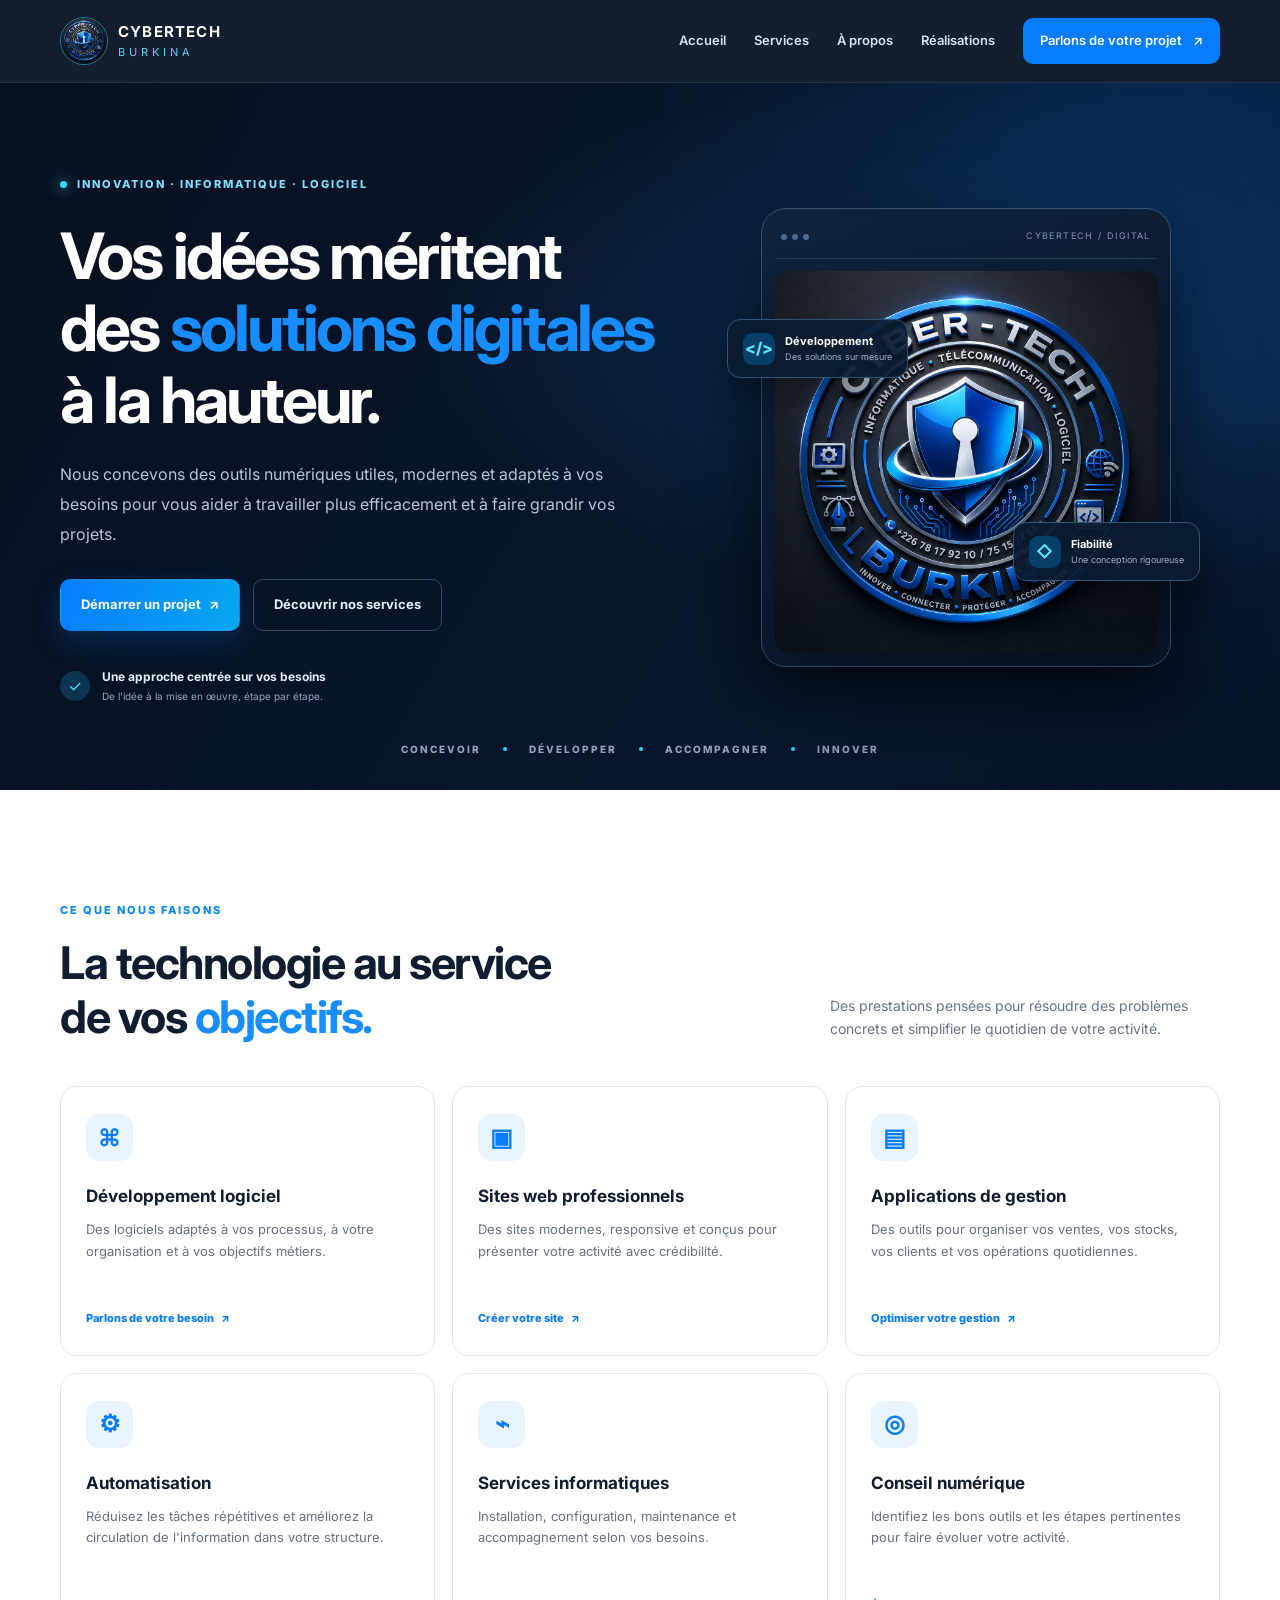
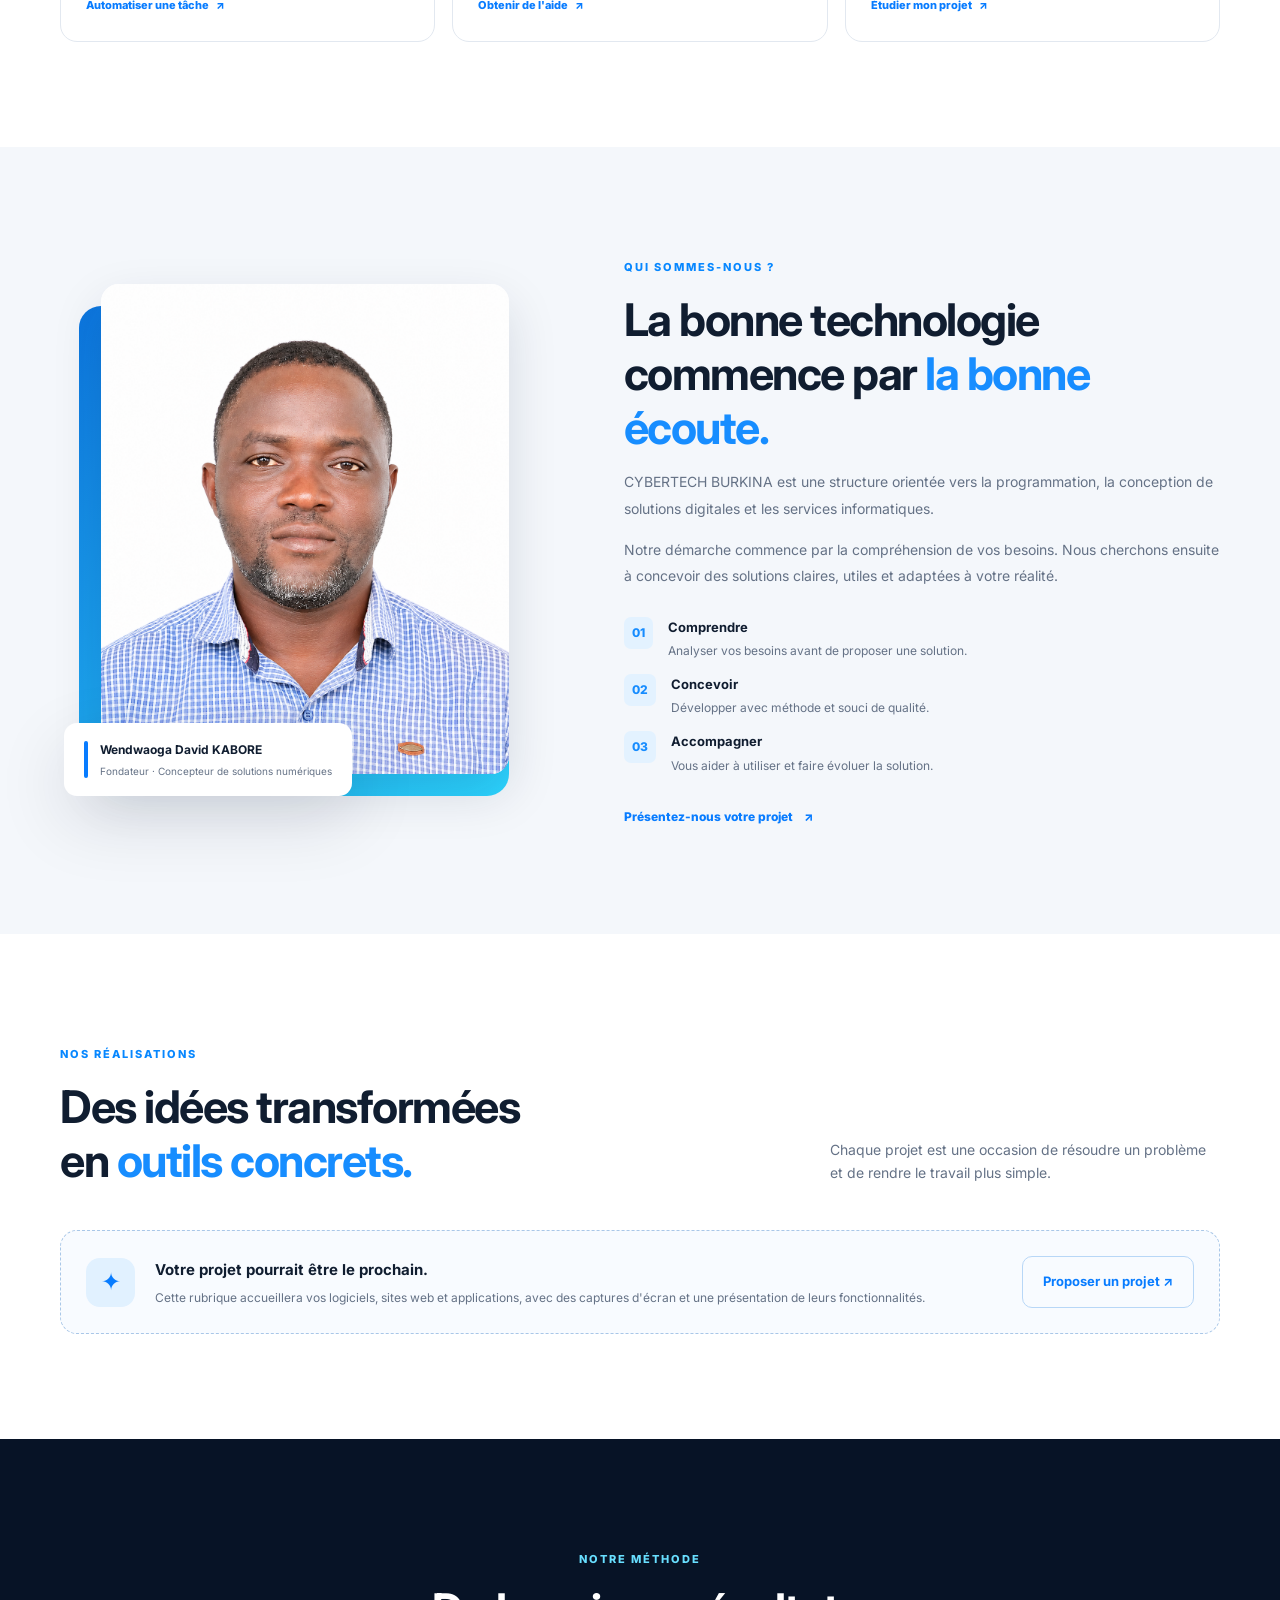
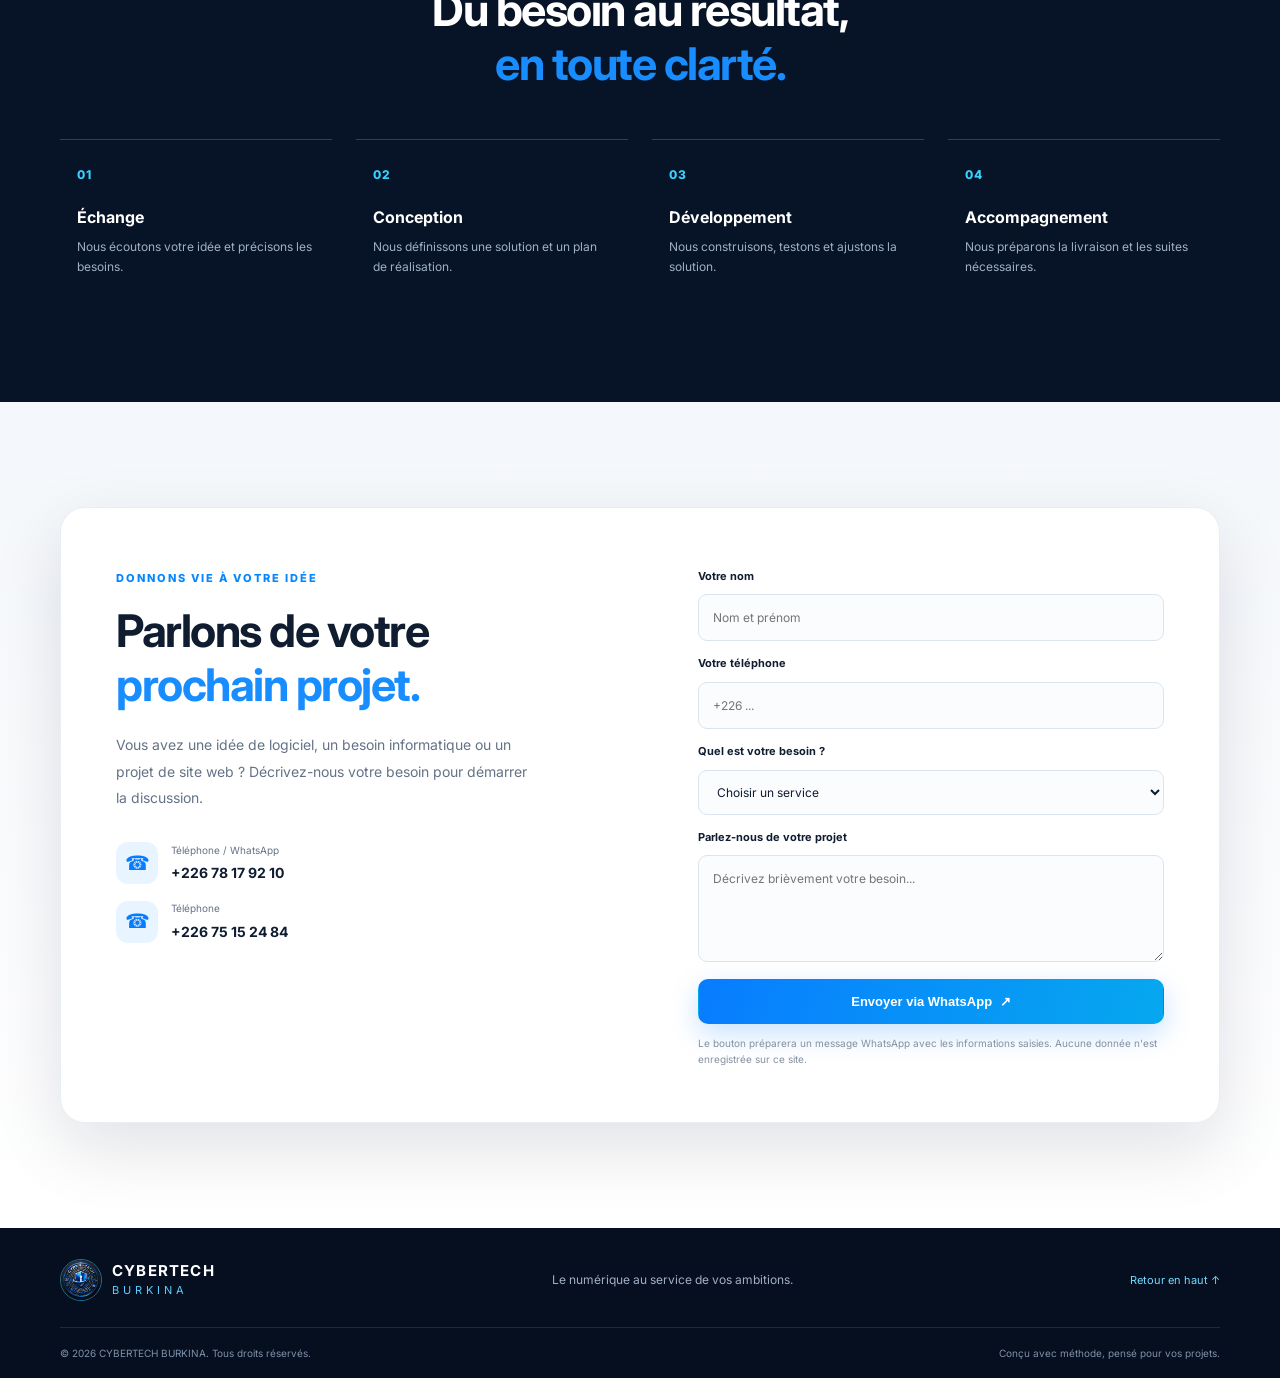
<file: CYBERTECH_BURKINA_Site_Web/cybertech_burkina_site/index.html>
<!DOCTYPE html>
<html lang="fr">
<head>
  <meta charset="UTF-8">
  <meta name="viewport" content="width=device-width, initial-scale=1.0">
  <meta name="description" content="CYBERTECH BURKINA conçoit des solutions digitales et informatiques : logiciels sur mesure, sites web, applications et accompagnement informatique.">
  <meta name="theme-color" content="#071326">
  <title>CYBERTECH BURKINA | Le numérique au service de vos ambitions</title>
  <link rel="preconnect" href="https://fonts.googleapis.com">
  <link rel="preconnect" href="https://fonts.gstatic.com" crossorigin>
  <link href="https://fonts.googleapis.com/css2?family=Inter:wght@400;500;600;700;800&display=swap" rel="stylesheet">
  <link rel="stylesheet" href="style.css">
</head>
<body>
  <header class="site-header">
    <nav class="nav container" aria-label="Navigation principale">
      <a class="brand" href="#accueil" aria-label="CYBERTECH BURKINA, accueil">
        <img src="assets/logo-cybertech.png" alt="Logo CYBERTECH BURKINA">
        <span><strong>CYBERTECH</strong><small>BURKINA</small></span>
      </a>
      <button class="menu-toggle" aria-label="Ouvrir le menu" aria-expanded="false">☰</button>
      <div class="nav-links">
        <a href="#accueil">Accueil</a>
        <a href="#services">Services</a>
        <a href="#apropos">À propos</a>
        <a href="#realisations">Réalisations</a>
        <a href="#contact" class="nav-cta">Parlons de votre projet <span>↗</span></a>
      </div>
    </nav>
  </header>

  <main>
    <section class="hero section" id="accueil">
      <div class="hero-glow"></div>
      <div class="container hero-grid">
        <div class="hero-copy">
          <div class="eyebrow"><span class="status-dot"></span> INNOVATION · INFORMATIQUE · LOGICIEL</div>
          <h1>Vos idées méritent<br>des <span>solutions digitales</span><br>à la hauteur.</h1>
          <p class="hero-lead">Nous concevons des outils numériques utiles, modernes et adaptés à vos besoins pour vous aider à travailler plus efficacement et à faire grandir vos projets.</p>
          <div class="hero-actions">
            <a class="button button-primary" href="#contact">Démarrer un projet <span>↗</span></a>
            <a class="button button-secondary" href="#services">Découvrir nos services</a>
          </div>
          <div class="hero-proof">
            <span class="proof-icon">✓</span>
            <p><strong>Une approche centrée sur vos besoins</strong><br><small>De l'idée à la mise en œuvre, étape par étape.</small></p>
          </div>
        </div>
        <div class="hero-visual">
          <div class="visual-frame">
            <div class="visual-top"><span></span><span></span><span></span><small>CYBERTECH / DIGITAL</small></div>
            <img src="assets/logo-cybertech.png" alt="Emblème technologique de CYBERTECH BURKINA" class="hero-logo">
            <div class="floating-card card-code"><span class="mini-icon">&lt;/&gt;</span><div><strong>Développement</strong><small>Des solutions sur mesure</small></div></div>
            <div class="floating-card card-shield"><span class="mini-icon">◇</span><div><strong>Fiabilité</strong><small>Une conception rigoureuse</small></div></div>
          </div>
          <div class="orbit orbit-one"></div><div class="orbit orbit-two"></div>
        </div>
      </div>
      <div class="container hero-bottom"><span>CONCEVOIR</span><i></i><span>DÉVELOPPER</span><i></i><span>ACCOMPAGNER</span><i></i><span>INNOVER</span></div>
    </section>

    <section class="services section" id="services">
      <div class="container">
        <div class="section-heading">
          <div><span class="eyebrow">CE QUE NOUS FAISONS</span><h2>La technologie au service<br>de vos <span>objectifs.</span></h2></div>
          <p>Des prestations pensées pour résoudre des problèmes concrets et simplifier le quotidien de votre activité.</p>
        </div>
        <div class="service-grid">
          <article class="service-card"><div class="service-icon">⌘</div><h3>Développement logiciel</h3><p>Des logiciels adaptés à vos processus, à votre organisation et à vos objectifs métiers.</p><a href="#contact">Parlons de votre besoin <span>↗</span></a></article>
          <article class="service-card"><div class="service-icon">▣</div><h3>Sites web professionnels</h3><p>Des sites modernes, responsive et conçus pour présenter votre activité avec crédibilité.</p><a href="#contact">Créer votre site <span>↗</span></a></article>
          <article class="service-card"><div class="service-icon">▤</div><h3>Applications de gestion</h3><p>Des outils pour organiser vos ventes, vos stocks, vos clients et vos opérations quotidiennes.</p><a href="#contact">Optimiser votre gestion <span>↗</span></a></article>
          <article class="service-card"><div class="service-icon">⚙</div><h3>Automatisation</h3><p>Réduisez les tâches répétitives et améliorez la circulation de l'information dans votre structure.</p><a href="#contact">Automatiser une tâche <span>↗</span></a></article>
          <article class="service-card"><div class="service-icon">⌁</div><h3>Services informatiques</h3><p>Installation, configuration, maintenance et accompagnement selon vos besoins.</p><a href="#contact">Obtenir de l'aide <span>↗</span></a></article>
          <article class="service-card"><div class="service-icon">◎</div><h3>Conseil numérique</h3><p>Identifiez les bons outils et les étapes pertinentes pour faire évoluer votre activité.</p><a href="#contact">Étudier mon projet <span>↗</span></a></article>
        </div>
      </div>
    </section>

    <section class="about section" id="apropos">
      <div class="container about-grid">
        <div class="portrait-wrap">
          <div class="portrait-backdrop"></div>
          <img src="assets/wendwaoga-david-kabore.png" alt="Portrait de Wendwaoga David KABORE, fondateur de CYBERTECH BURKINA" class="portrait">
          <div class="portrait-caption"><span class="caption-line"></span><div><strong>Wendwaoga David KABORE</strong><small>Fondateur · Concepteur de solutions numériques</small></div></div>
        </div>
        <div class="about-copy">
          <span class="eyebrow">QUI SOMMES-NOUS ?</span>
          <h2>La bonne technologie commence par <span>la bonne écoute.</span></h2>
          <p>CYBERTECH BURKINA est une structure orientée vers la programmation, la conception de solutions digitales et les services informatiques.</p>
          <p>Notre démarche commence par la compréhension de vos besoins. Nous cherchons ensuite à concevoir des solutions claires, utiles et adaptées à votre réalité.</p>
          <div class="values">
            <div><span>01</span><p><strong>Comprendre</strong><small>Analyser vos besoins avant de proposer une solution.</small></p></div>
            <div><span>02</span><p><strong>Concevoir</strong><small>Développer avec méthode et souci de qualité.</small></p></div>
            <div><span>03</span><p><strong>Accompagner</strong><small>Vous aider à utiliser et faire évoluer la solution.</small></p></div>
          </div>
          <a class="text-link" href="#contact">Présentez-nous votre projet <span>↗</span></a>
        </div>
      </div>
    </section>

    <section class="projects section" id="realisations">
      <div class="container">
        <div class="section-heading">
          <div><span class="eyebrow">NOS RÉALISATIONS</span><h2>Des idées transformées<br>en <span>outils concrets.</span></h2></div>
          <p>Chaque projet est une occasion de résoudre un problème et de rendre le travail plus simple.</p>
        </div>
        <div class="project-notice"><div class="notice-icon">✦</div><div><strong>Votre projet pourrait être le prochain.</strong><p>Cette rubrique accueillera vos logiciels, sites web et applications, avec des captures d'écran et une présentation de leurs fonctionnalités.</p></div><a class="button button-secondary" href="#contact">Proposer un projet ↗</a></div>
      </div>
    </section>

    <section class="process section">
      <div class="container">
        <div class="center-heading"><span class="eyebrow">NOTRE MÉTHODE</span><h2>Du besoin au résultat,<br><span>en toute clarté.</span></h2></div>
        <div class="process-grid">
          <article><span class="process-number">01</span><h3>Échange</h3><p>Nous écoutons votre idée et précisons les besoins.</p></article>
          <article><span class="process-number">02</span><h3>Conception</h3><p>Nous définissons une solution et un plan de réalisation.</p></article>
          <article><span class="process-number">03</span><h3>Développement</h3><p>Nous construisons, testons et ajustons la solution.</p></article>
          <article><span class="process-number">04</span><h3>Accompagnement</h3><p>Nous préparons la livraison et les suites nécessaires.</p></article>
        </div>
      </div>
    </section>

    <section class="contact section" id="contact">
      <div class="container contact-panel">
        <div class="contact-copy"><span class="eyebrow">DONNONS VIE À VOTRE IDÉE</span><h2>Parlons de votre<br><span>prochain projet.</span></h2><p>Vous avez une idée de logiciel, un besoin informatique ou un projet de site web ? Décrivez-nous votre besoin pour démarrer la discussion.</p>
          <div class="contact-details"><div class="contact-detail"><span>☎</span><p><small>Téléphone / WhatsApp</small><strong>+226 78 17 92 10</strong></p></div><div class="contact-detail"><span>☎</span><p><small>Téléphone</small><strong>+226 75 15 24 84</strong></p></div></div>
        </div>
        <form id="contact-form" class="contact-form">
          <label for="name">Votre nom</label><input id="name" name="name" type="text" placeholder="Nom et prénom" required>
          <label for="phone">Votre téléphone</label><input id="phone" name="phone" type="tel" placeholder="+226 ..." required>
          <label for="service">Quel est votre besoin ?</label><select id="service" name="service" required><option value="">Choisir un service</option><option>Développement logiciel</option><option>Création de site web</option><option>Application de gestion</option><option>Maintenance informatique</option><option>Conseil numérique</option><option>Autre demande</option></select>
          <label for="message">Parlez-nous de votre projet</label><textarea id="message" name="message" rows="4" placeholder="Décrivez brièvement votre besoin..." required></textarea>
          <button class="button button-primary form-submit" type="submit">Envoyer via WhatsApp <span>↗</span></button>
          <p class="form-note">Le bouton préparera un message WhatsApp avec les informations saisies. Aucune donnée n'est enregistrée sur ce site.</p>
        </form>
      </div>
    </section>
  </main>

  <footer class="footer">
    <div class="container footer-main">
      <a class="brand footer-brand" href="#accueil"><img src="assets/logo-cybertech.png" alt=""><span><strong>CYBERTECH</strong><small>BURKINA</small></span></a>
      <p>Le numérique au service de vos ambitions.</p>
      <a href="#accueil" class="back-top">Retour en haut ↑</a>
    </div>
    <div class="container footer-bottom"><span>© <span id="year"></span> CYBERTECH BURKINA. Tous droits réservés.</span><span>Conçu avec méthode, pensé pour vos projets.</span></div>
  </footer>
  <script src="script.js"></script>
</body>
</html>
</file>
<file: CYBERTECH_BURKINA_Site_Web/cybertech_burkina_site/style.css>
:root{--navy:#071326;--navy2:#0b1b33;--blue:#087cff;--cyan:#35d8ff;--ink:#101d30;--muted:#657286;--light:#f4f7fb;--line:#e2e8f0;--white:#fff;--radius:22px;--shadow:0 24px 70px rgba(3,20,44,.12)}
*{box-sizing:border-box}html{scroll-behavior:smooth;scroll-padding-top:88px}body{margin:0;font-family:Inter,Arial,sans-serif;color:var(--ink);line-height:1.65;background:#fff}a{color:inherit;text-decoration:none}.container{width:min(1160px,calc(100% - 44px));margin-inline:auto}.section{padding:105px 0}.site-header{position:sticky;top:0;z-index:20;background:rgba(5,16,33,.94);backdrop-filter:blur(16px);border-bottom:1px solid rgba(255,255,255,.08)}.nav{height:82px;display:flex;align-items:center;justify-content:space-between}.brand{display:flex;align-items:center;gap:10px;color:white}.brand img{width:48px;height:48px;object-fit:cover;border-radius:50%;border:1px solid rgba(53,216,255,.5)}.brand span{display:grid;line-height:1.1;letter-spacing:1.2px}.brand strong{font-size:15px}.brand small{font-size:11px;color:#5acfff;letter-spacing:4px;margin-top:5px}.nav-links{display:flex;align-items:center;gap:28px;color:#d6dfec;font-size:13px;font-weight:600}.nav-links>a:not(.nav-cta):hover{color:var(--cyan)}.nav-cta{padding:12px 17px;border-radius:10px;background:var(--blue);color:white}.nav-cta span,.button span{margin-left:8px}.menu-toggle{display:none;background:none;border:0;color:white;font-size:28px;cursor:pointer}
.hero{position:relative;overflow:hidden;background:radial-gradient(ellipse at 80% 35%,#102d54 0,transparent 42%),linear-gradient(120deg,#061020,#08172c 70%,#071326);color:white;padding:86px 0 24px}.hero-glow{position:absolute;width:500px;height:500px;right:-190px;top:-220px;background:#087cff;filter:blur(160px);opacity:.22}.hero-grid{position:relative;display:grid;grid-template-columns:1.08fr .92fr;gap:55px;align-items:center;min-height:490px}.eyebrow{display:inline-flex;align-items:center;gap:10px;color:#0787ff;font-size:11px;font-weight:800;letter-spacing:2px}.hero .eyebrow{color:#7ddfff}.status-dot{width:7px;height:7px;background:#35d8ff;border-radius:50%;box-shadow:0 0 14px #35d8ff}.hero h1{font-size:clamp(39px,5vw,64px);letter-spacing:-2.8px;line-height:1.12;margin:25px 0}.hero h1 span,.section-heading h2 span,.about-copy h2 span,.center-heading h2 span,.contact-copy h2 span{color:#178dff}.hero-lead{max-width:560px;color:#b7c4d7;font-size:16px;line-height:1.85}.hero-actions{display:flex;gap:13px;flex-wrap:wrap;margin-top:30px}.button{display:inline-flex;align-items:center;justify-content:center;border-radius:10px;padding:14px 20px;font-size:13px;font-weight:700;transition:transform .2s,background .2s;border:1px solid transparent;cursor:pointer}.button:hover{transform:translateY(-2px)}.button-primary{background:linear-gradient(110deg,#087cff,#06a8ef);color:#fff;box-shadow:0 10px 28px #087cff38}.button-secondary{border-color:#d6e0ec;color:inherit;background:transparent}.hero .button-secondary{border-color:#35465e;color:#e6edf7}.hero-proof{display:flex;align-items:center;gap:12px;margin-top:36px}.proof-icon{display:grid;place-items:center;width:30px;height:30px;border-radius:50%;background:#0d3450;color:#4ce0ff}.hero-proof p{margin:0;font-size:12px;color:#e5edf8}.hero-proof small{color:#93a5bc}.hero-visual{position:relative;min-height:450px;display:grid;place-items:center}.visual-frame{position:relative;width:min(100%,410px);padding:13px;border:1px solid #35516d;border-radius:25px;background:linear-gradient(145deg,#11243e,#081427);box-shadow:0 30px 80px #0008;z-index:2}.visual-top{display:flex;align-items:center;gap:5px;padding:7px 6px 14px;border-bottom:1px solid #263c57}.visual-top>span{width:6px;height:6px;border-radius:50%;background:#4a6b8f}.visual-top small{margin-left:auto;color:#7d96b6;font-size:9px;letter-spacing:1.4px}.hero-logo{display:block;width:100%;border-radius:15px;margin-top:12px;box-shadow:0 15px 40px #0005}.floating-card{position:absolute;display:flex;gap:10px;align-items:center;padding:12px 15px;border:1px solid #2b5277;border-radius:13px;background:#0a1b31ed;box-shadow:0 15px 35px #0005;white-space:nowrap}.floating-card strong,.floating-card small{display:block}.floating-card strong{font-size:11px}.floating-card small{font-size:9px;color:#9aafc9}.mini-icon{display:grid;place-items:center;width:32px;height:32px;border-radius:9px;background:#073f69;color:#5de4ff;font-weight:800}.card-code{left:-35px;top:110px}.card-shield{right:-30px;bottom:85px}.orbit{position:absolute;border:1px solid #1876c9;border-radius:50%;transform:rotate(-28deg)}.orbit-one{width:440px;height:210px;opacity:.35}.orbit-two{width:500px;height:260px;opacity:.16;transform:rotate(34deg)}.hero-bottom{display:flex;align-items:center;justify-content:center;gap:22px;padding:35px 0 8px;color:#8da4bf;font-size:10px;font-weight:800;letter-spacing:2px}.hero-bottom i{height:4px;width:4px;background:#25cfff;border-radius:50%}
.services{background:#fff}.section-heading{display:flex;justify-content:space-between;align-items:end;gap:40px;margin-bottom:42px}.section-heading h2,.about-copy h2,.center-heading h2,.contact-copy h2{font-size:clamp(31px,4vw,45px);line-height:1.2;letter-spacing:-1.5px;margin:15px 0 0}.section-heading>p{max-width:390px;color:var(--muted);font-size:14px;margin:0 0 4px}.service-grid{display:grid;grid-template-columns:repeat(3,1fr);gap:17px}.service-card{padding:27px 25px 25px;border:1px solid var(--line);border-radius:17px;background:white;transition:transform .25s,box-shadow .25s,border .25s}.service-card:hover{transform:translateY(-5px);box-shadow:var(--shadow);border-color:#b7d9ff}.service-icon{width:47px;height:47px;display:grid;place-items:center;border-radius:13px;background:#e9f4ff;color:#087cff;font-size:24px;font-weight:700}.service-card h3{font-size:17px;margin:21px 0 9px}.service-card p{font-size:13px;color:var(--muted);min-height:64px;margin:0 0 20px}.service-card>a{font-size:11px;font-weight:800;color:#087cff}.service-card>a span{margin-left:5px}
.about{background:var(--light)}.about-grid{display:grid;grid-template-columns:.88fr 1.12fr;align-items:center;gap:95px}.portrait-wrap{position:relative;max-width:430px;margin:auto;width:100%;padding:0 0 22px 22px}.portrait-backdrop{position:absolute;inset:22px 0 0 0;border-radius:22px;background:linear-gradient(140deg,#0c75de,#2dd5ff)}.portrait{position:relative;display:block;width:100%;height:490px;object-fit:cover;object-position:center top;border-radius:18px;background:white;box-shadow:0 20px 50px #091d3b22}.portrait-caption{position:absolute;left:-15px;bottom:0;display:flex;align-items:center;gap:12px;padding:17px 20px;border-radius:13px;background:white;box-shadow:var(--shadow)}.caption-line{width:4px;height:37px;border-radius:5px;background:var(--blue)}.portrait-caption strong,.portrait-caption small{display:block}.portrait-caption strong{font-size:12px}.portrait-caption small{font-size:10px;color:var(--muted);margin-top:3px}.about-copy>p{color:var(--muted);font-size:14px;line-height:1.9}.values{display:grid;gap:13px;margin:27px 0}.values>div{display:flex;gap:15px;align-items:start}.values>div>span{font-size:12px;font-weight:800;color:#168cff;background:#e3f2ff;padding:6px 8px;border-radius:7px}.values p{margin:0}.values strong,.values small{display:block}.values strong{font-size:13px}.values small{font-size:12px;color:var(--muted);margin-top:3px}.text-link{font-size:12px;font-weight:800;color:#087cff}.text-link span{margin-left:8px}
.projects{background:#fff}.project-notice{display:flex;align-items:center;gap:20px;padding:25px;border:1px dashed #a9c7e8;background:#f8fbff;border-radius:17px}.notice-icon{flex-shrink:0;display:grid;place-items:center;width:49px;height:49px;background:#e1f1ff;color:#087cff;border-radius:14px;font-size:24px}.project-notice>div:nth-child(2){flex:1}.project-notice strong{font-size:15px}.project-notice p{margin:5px 0 0;color:var(--muted);font-size:12px}.project-notice .button{color:#087cff;border-color:#b8d7f7;white-space:nowrap}
.process{background:#071326;color:white}.center-heading{text-align:center;margin-bottom:48px}.center-heading .eyebrow{color:#68dfff}.center-heading h2{margin-top:13px}.process-grid{display:grid;grid-template-columns:repeat(4,1fr);gap:24px}.process-grid article{padding:20px 17px;border-top:1px solid #27415e;position:relative}.process-number{color:#36d3ff;font-size:12px;font-weight:800;letter-spacing:1px}.process-grid h3{font-size:16px;margin:17px 0 7px}.process-grid p{font-size:12px;color:#9fb0c5;margin:0}
.contact{background:linear-gradient(180deg,#f4f7fb,#fff)}.contact-panel{display:grid;grid-template-columns:1fr .9fr;gap:65px;padding:55px;border-radius:25px;background:#fff;box-shadow:var(--shadow);border:1px solid #e8eef6}.contact-copy h2{margin-bottom:20px}.contact-copy>p{max-width:420px;color:var(--muted);font-size:14px;line-height:1.9}.contact-details{display:grid;gap:16px;margin-top:30px}.contact-detail{display:flex;align-items:center;gap:13px}.contact-detail>span{display:grid;place-items:center;width:42px;height:42px;background:#e8f4ff;color:#087cff;border-radius:12px;font-size:20px}.contact-detail p{margin:0}.contact-detail small,.contact-detail strong{display:block}.contact-detail small{font-size:10px;color:var(--muted)}.contact-detail strong{font-size:14px;margin-top:3px}.contact-form{display:grid;gap:9px}.contact-form label{font-size:11px;font-weight:700;margin-top:4px}.contact-form input,.contact-form select,.contact-form textarea{width:100%;padding:13px 14px;border:1px solid #dce4ef;border-radius:9px;background:#fbfcfe;color:var(--ink);font:inherit;font-size:12px;outline:none}.contact-form input:focus,.contact-form select:focus,.contact-form textarea:focus{border-color:#168cff;box-shadow:0 0 0 3px #168cff19}.contact-form textarea{resize:vertical}.form-submit{width:100%;margin-top:8px}.form-note{font-size:10px;line-height:1.6;color:#8490a0;margin:2px 0 0}
.footer{background:#050f20;color:#d8e3f2;padding:30px 0 0}.footer-main{display:flex;align-items:center;justify-content:space-between;padding-bottom:25px}.footer-brand img{width:42px;height:42px}.footer-main>p{font-size:12px;color:#a1b0c4}.back-top{font-size:11px;color:#73d9ff}.footer-bottom{display:flex;justify-content:space-between;gap:15px;padding:17px 0;border-top:1px solid #1b2a40;color:#8091a9;font-size:10px}
@media(max-width:900px){.nav-links{gap:15px}.nav-links>a{font-size:11px}.hero-grid{gap:25px}.hero h1{font-size:48px}.card-code{left:-12px}.card-shield{right:-12px}.about-grid{gap:50px}.contact-panel{gap:35px;padding:38px}}
@media(max-width:700px){.container{width:min(100% - 32px,560px)}.section{padding:72px 0}.nav{height:72px}.brand img{width:42px;height:42px}.menu-toggle{display:block}.nav-links{display:none;position:absolute;top:72px;left:0;right:0;padding:18px 22px 24px;background:#071326;flex-direction:column;align-items:stretch;gap:0;border-top:1px solid #20334d}.nav-links.open{display:flex}.nav-links>a{padding:13px 4px;font-size:13px}.nav-links .nav-cta{text-align:center;margin-top:8px;padding:13px}.hero{padding-top:62px}.hero-grid{grid-template-columns:1fr;gap:20px}.hero h1{font-size:clamp(38px,10vw,53px);letter-spacing:-1.9px}.hero-lead{font-size:14px}.hero-visual{min-height:360px;margin:0 10px}.visual-frame{max-width:340px}.card-code{left:-12px;top:78px}.card-shield{right:-12px;bottom:60px}.floating-card{padding:9px 10px}.floating-card strong{font-size:10px}.floating-card small{font-size:8px}.mini-icon{width:27px;height:27px}.orbit-one{width:350px}.orbit-two{width:380px}.hero-bottom{gap:10px;flex-wrap:wrap;font-size:8px;letter-spacing:1px;padding-top:20px}.section-heading{display:block}.section-heading>p{margin-top:18px}.service-grid{grid-template-columns:1fr;gap:12px}.service-card{padding:23px}.service-card p{min-height:0}.about-grid{grid-template-columns:1fr;gap:55px}.portrait-wrap{max-width:370px}.portrait{height:420px}.about-copy h2,.section-heading h2,.center-heading h2,.contact-copy h2{font-size:35px}.project-notice{align-items:flex-start;flex-wrap:wrap;padding:20px}.project-notice>div:nth-child(2){flex-basis:calc(100% - 75px)}.project-notice .button{width:100%}.process-grid{grid-template-columns:1fr 1fr;gap:15px}.process-grid article{padding:17px 12px}.contact-panel{grid-template-columns:1fr;padding:28px 21px;gap:30px}.footer-main{align-items:flex-start;gap:14px;flex-wrap:wrap}.footer-main>p{width:100%;order:3;margin:0}.footer-bottom{flex-direction:column;gap:6px}}
@media(prefers-reduced-motion:reduce){html{scroll-behavior:auto}*,*::before,*::after{transition:none!important}}
</file>
